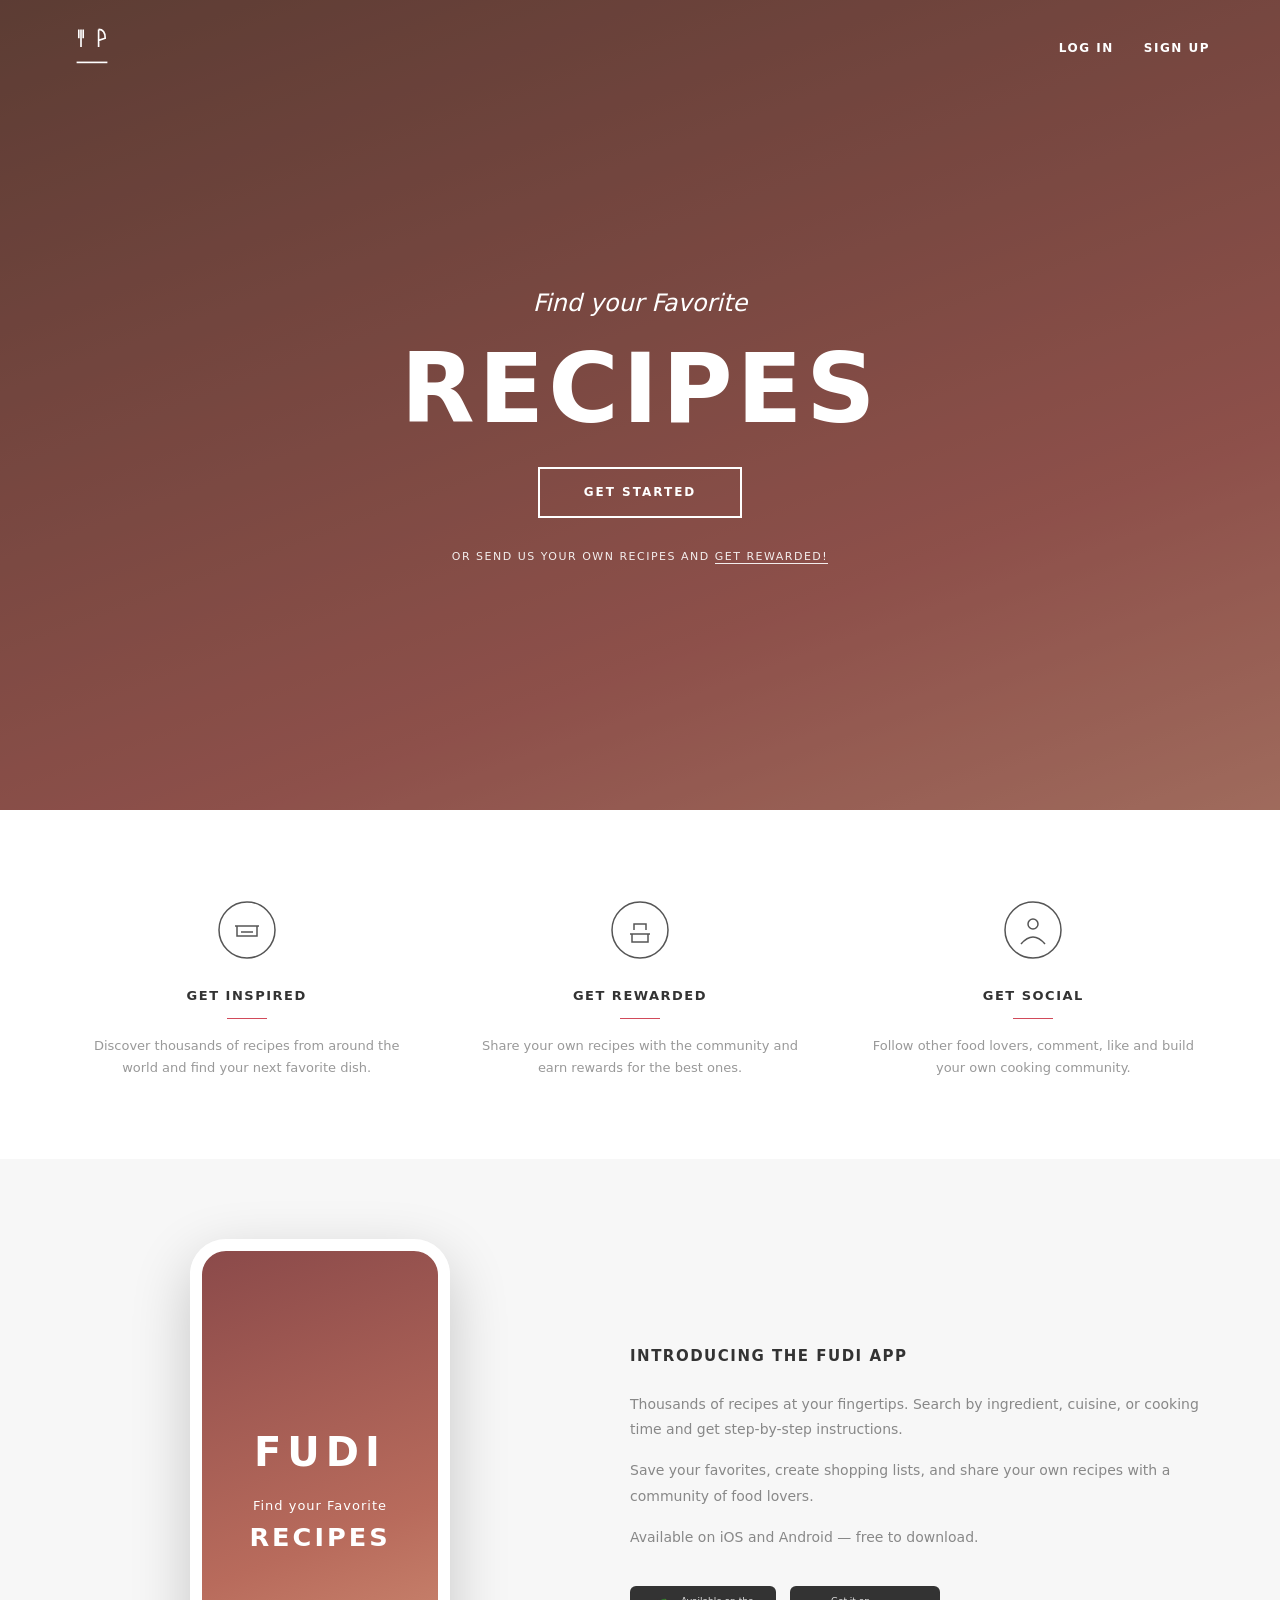
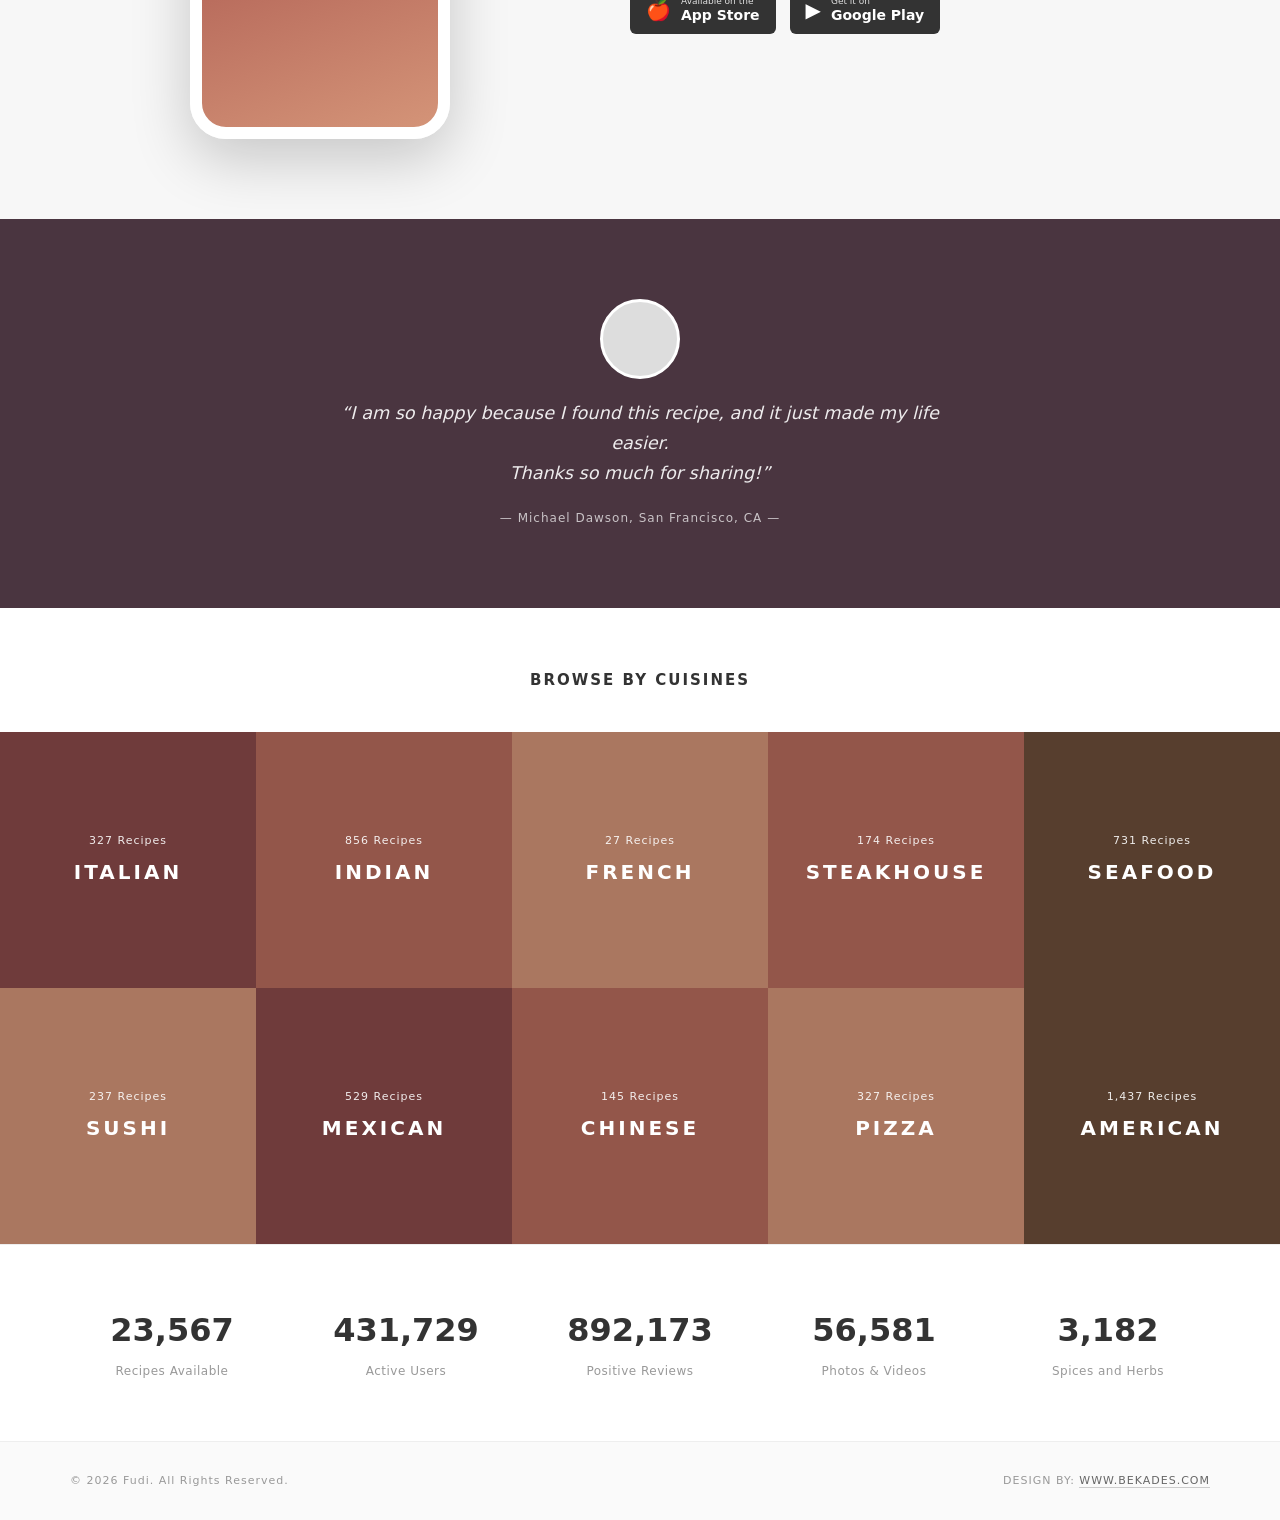
<file: index.html>
<!DOCTYPE html>
<html lang="en">
<head>
    <meta charset="UTF-8">
    <meta name="viewport" content="width=device-width, initial-scale=1.0">
    <title>FUDI — Find Your Favorite Recipes</title>
    <meta name="description" content="FUDI — discover 23,000+ recipes from world cuisines.">
    <link rel="stylesheet" href="style.css">
</head>
<body>

    <header class="header">
        <div class="container header__inner">
            <a href="index.html" class="logo">
                <svg class="logo__icon" viewBox="0 0 40 40" width="40" height="40" fill="none" stroke="currentColor" stroke-width="1.5">
                    <path d="M10 4 L10 20 M8 4 L8 12 M12 4 L12 12"/>
                    <path d="M26 4 L26 20 M26 4 Q32 4 32 12 L26 14"/>
                    <line x1="6" y1="34" x2="34" y2="34"/>
                </svg>
            </a>

            <nav class="nav">
                <ul class="nav__list">
                    <li><a href="#login" class="nav__link">LOG IN</a></li>
                    <li><a href="#signup" class="nav__link">SIGN UP</a></li>
                </ul>
                <button type="button" class="burger" aria-label="Open menu" aria-expanded="false">
                    <span></span><span></span><span></span>
                </button>
            </nav>
        </div>
    </header>

    <section class="hero">
        <div class="hero__overlay"></div>
        <div class="container hero__inner">
            <p class="hero__pre">Find your Favorite</p>
            <h1 class="hero__title">RECIPES</h1>
            <a href="#cuisines" class="btn btn--outline">GET STARTED</a>
            <p class="hero__note">OR SEND US YOUR OWN RECIPES AND <a href="#signup">GET REWARDED!</a></p>
        </div>
    </section>

    <section class="features">
        <div class="container features__inner">
            <article class="feature">
                <div class="feature__icon">
                    <svg viewBox="0 0 60 60" width="60" height="60" fill="none" stroke="#555" stroke-width="1.5">
                        <circle cx="30" cy="30" r="28"/>
                        <path d="M18 26 h24 M20 26 v10 h20 v-10 M24 32 h12"/>
                    </svg>
                </div>
                <h3 class="feature__title">GET INSPIRED</h3>
                <p class="feature__text">Discover thousands of recipes from around the world and find your next favorite dish.</p>
            </article>

            <article class="feature">
                <div class="feature__icon">
                    <svg viewBox="0 0 60 60" width="60" height="60" fill="none" stroke="#555" stroke-width="1.5">
                        <circle cx="30" cy="30" r="28"/>
                        <path d="M20 34 h20 M22 34 v8 h16 v-8 M24 30 v-6 h12 v6"/>
                    </svg>
                </div>
                <h3 class="feature__title">GET REWARDED</h3>
                <p class="feature__text">Share your own recipes with the community and earn rewards for the best ones.</p>
            </article>

            <article class="feature">
                <div class="feature__icon">
                    <svg viewBox="0 0 60 60" width="60" height="60" fill="none" stroke="#555" stroke-width="1.5">
                        <circle cx="30" cy="30" r="28"/>
                        <circle cx="30" cy="24" r="5"/>
                        <path d="M18 44 q12 -14 24 0"/>
                    </svg>
                </div>
                <h3 class="feature__title">GET SOCIAL</h3>
                <p class="feature__text">Follow other food lovers, comment, like and build your own cooking community.</p>
            </article>
        </div>
    </section>

    <section class="app">
        <div class="container app__inner">
            <div class="app__image">
                <div class="app__phone">
                    <div class="app__phone-screen">
                        <span class="app__phone-logo">FUDI</span>
                        <span class="app__phone-text">Find your Favorite<br><strong>RECIPES</strong></span>
                    </div>
                </div>
            </div>

            <div class="app__text">
                <h2 class="app__title">INTRODUCING THE FUDI APP</h2>
                <p>Thousands of recipes at your fingertips. Search by ingredient, cuisine, or cooking time and get step-by-step instructions.</p>
                <p>Save your favorites, create shopping lists, and share your own recipes with a community of food lovers.</p>
                <p>Available on iOS and Android — free to download.</p>

                <div class="app__stores">
                    <a href="#" class="store-btn">
                        <span class="store-btn__icon">🍎</span>
                        <span class="store-btn__text">
                            <small>Available on the</small>
                            <strong>App Store</strong>
                        </span>
                    </a>
                    <a href="#" class="store-btn">
                        <span class="store-btn__icon">▶</span>
                        <span class="store-btn__text">
                            <small>Get it on</small>
                            <strong>Google Play</strong>
                        </span>
                    </a>
                </div>
            </div>
        </div>
    </section>

    <section class="testimonial">
        <div class="container testimonial__inner">
            <div class="testimonial__avatar"></div>
            <blockquote class="testimonial__quote">
                “I am so happy because I found this recipe, and it just made my life easier.<br>
                Thanks so much for sharing!”
            </blockquote>
            <p class="testimonial__author">— Michael Dawson, San Francisco, CA —</p>
        </div>
    </section>

    <section id="cuisines" class="cuisines">
        <div class="container">
            <h2 class="cuisines__title">BROWSE BY CUISINES</h2>
        </div>

        <div class="cuisines__grid">
            <a href="#italian" class="cuisine"><span class="cuisine__count">327 Recipes</span><span class="cuisine__name">ITALIAN</span></a>
            <a href="#indian" class="cuisine"><span class="cuisine__count">856 Recipes</span><span class="cuisine__name">INDIAN</span></a>
            <a href="#french" class="cuisine"><span class="cuisine__count">27 Recipes</span><span class="cuisine__name">FRENCH</span></a>
            <a href="#steakhouse" class="cuisine"><span class="cuisine__count">174 Recipes</span><span class="cuisine__name">STEAKHOUSE</span></a>
            <a href="#seafood" class="cuisine"><span class="cuisine__count">731 Recipes</span><span class="cuisine__name">SEAFOOD</span></a>
            <a href="#sushi" class="cuisine"><span class="cuisine__count">237 Recipes</span><span class="cuisine__name">SUSHI</span></a>
            <a href="#mexican" class="cuisine"><span class="cuisine__count">529 Recipes</span><span class="cuisine__name">MEXICAN</span></a>
            <a href="#chinese" class="cuisine"><span class="cuisine__count">145 Recipes</span><span class="cuisine__name">CHINESE</span></a>
            <a href="#pizza" class="cuisine"><span class="cuisine__count">327 Recipes</span><span class="cuisine__name">PIZZA</span></a>
            <a href="#american" class="cuisine"><span class="cuisine__count">1,437 Recipes</span><span class="cuisine__name">AMERICAN</span></a>
        </div>
    </section>

    <section class="stats">
        <div class="container stats__inner">
            <div class="stat"><span class="stat__value">23,567</span><span class="stat__label">Recipes Available</span></div>
            <div class="stat"><span class="stat__value">431,729</span><span class="stat__label">Active Users</span></div>
            <div class="stat"><span class="stat__value">892,173</span><span class="stat__label">Positive Reviews</span></div>
            <div class="stat"><span class="stat__value">56,581</span><span class="stat__label">Photos &amp; Videos</span></div>
            <div class="stat"><span class="stat__value">3,182</span><span class="stat__label">Spices and Herbs</span></div>
        </div>
    </section>

    <footer class="footer">
        <div class="container footer__inner">
            <p class="footer__copy">© 2026 Fudi. All Rights Reserved.</p>
            <p class="footer__design">DESIGN BY: <a href="#">WWW.BEKADES.COM</a></p>
        </div>
    </footer>

    <script src="script.js"></script>
</body>
</html>
</file>
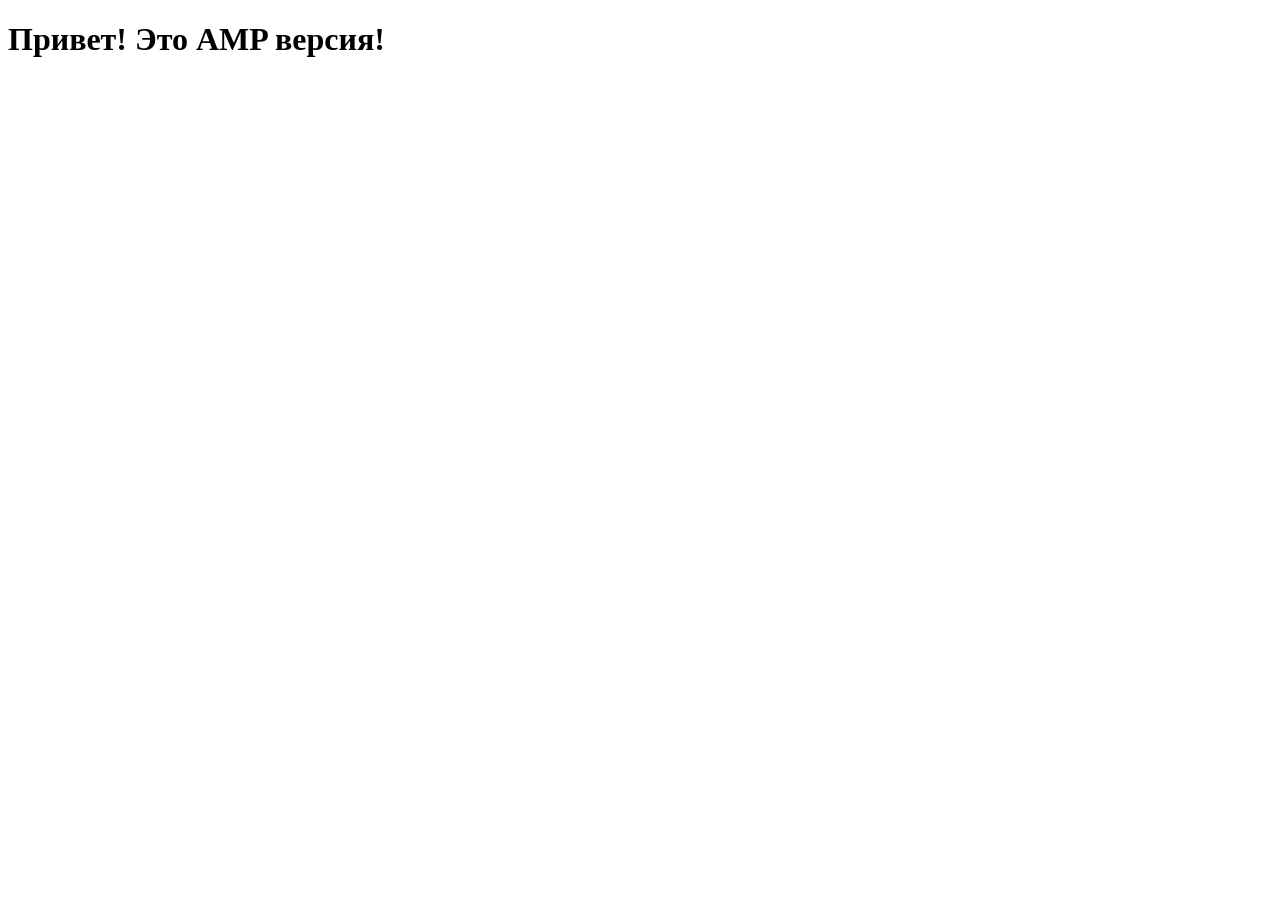
<file: amp.html>
<!DOCTYPE html>
<html ⚡ lang="en">
<head>
    <meta charset="UTF-8">
    <meta name="viewport" content="width=device-width, initial-scale=1.0">
    <title>FUDI — Find Your Favorite Recipes</title>
    <meta name="description" content="FUDI — discover 23,000+ recipes from world cuisines.">
    
    <script async src="https://cdn.ampproject.org/v0.js"></script>
    
    <style amp-custom>
        /* СЮДА МЫ ВСТАВИМ ВАШ CSS НА СЛЕДУЮЩЕМ ШАГЕ */
    </style>
    
    <style amp-boilerplate>body{-webkit-animation:-amp-start 8s steps(1,end) 0s 1 normal both;-moz-animation:-amp-start 8s steps(1,end) 0s 1 normal both;-ms-animation:-amp-start 8s steps(1,end) 0s 1 normal both;animation:-amp-start 8s steps(1,end) 0s 1 normal both}@-webkit-keyframes -amp-start{from{visibility:hidden}to{visibility:visible}}@-moz-keyframes -amp-start{from{visibility:hidden}to{visibility:visible}}@-ms-keyframes -amp-start{from{visibility:hidden}to{visibility:visible}}@-o-keyframes -amp-start{from{visibility:hidden}to{visibility:visible}}@keyframes -amp-start{from{visibility:hidden}to{visibility:visible}}</style><noscript><style amp-boilerplate>body{-webkit-animation:none;-moz-animation:none;-ms-animation:none;animation:none}</style></noscript>
</head>
<body>
    <!-- СЮДА МЫ ВСТАВИМ ВАШ HTML КОД ИЗ BODY НА СЛЕДУЮЩЕМ ШАГЕ -->
    <h1>Привет! Это AMP версия!</h1>
</body>
</html>
</file>
<file: style.css>
*,
*::before,
*::after {
    box-sizing: border-box;
    margin: 0;
    padding: 0;
}

html { scroll-behavior: smooth; }

body {
    font-family: 'Open Sans', system-ui, -apple-system, 'Segoe UI', Roboto, sans-serif;
    font-size: 16px;
    line-height: 1.6;
    color: #333;
    background: #fff;
}

img, svg { display: block; max-width: 100%; }
ul { list-style: none; }
a { color: inherit; text-decoration: none; }
button { font: inherit; cursor: pointer; background: none; border: none; color: inherit; }

.container {
    width: 100%;
    max-width: 1200px;
    margin: 0 auto;
    padding: 0 30px;
}

/* ШАПКА */
.header {
    position: absolute;
    top: 0; left: 0; right: 0;
    z-index: 10;
    padding: 25px 0;
    color: #fff;
}

.header__inner {
    display: flex;
    align-items: center;
    justify-content: space-between;
    gap: 20px;
}

.logo__icon { width: 44px; height: 44px; }

.nav {
    display: flex;
    align-items: center;
    gap: 30px;
}

.nav__list { display: flex; gap: 30px; }

.nav__link {
    font-size: 12px;
    font-weight: 700;
    letter-spacing: 1.5px;
    transition: opacity 0.25s;
}

.nav__link:hover { opacity: 0.7; }

.burger {
    display: none;
    flex-direction: column;
    gap: 5px;
    width: 24px;
}

.burger span {
    height: 2px;
    background: #fff;
    display: block;
    transition: transform 0.25s, opacity 0.25s;
}

.burger[aria-expanded="true"] span:nth-child(1) { transform: translateY(7px) rotate(45deg); }
.burger[aria-expanded="true"] span:nth-child(2) { opacity: 0; }
.burger[aria-expanded="true"] span:nth-child(3) { transform: translateY(-7px) rotate(-45deg); }

/* HERO */
.hero {
    position: relative;
    min-height: 90vh;
    display: flex;
    align-items: center;
    justify-content: center;
    text-align: center;
    color: #fff;
    padding: 140px 0 100px;
    background: linear-gradient(160deg, #6d4d3a 0%, #b86b5c 70%, #d49478 100%);
}

.hero__overlay {
    position: absolute;
    inset: 0;
    background: rgba(60, 30, 40, 0.35);
    pointer-events: none;
}

.hero__inner {
    position: relative;
    z-index: 2;
    display: flex;
    flex-direction: column;
    align-items: center;
    gap: 18px;
}

.hero__pre {
    font-style: italic;
    font-size: 1.5rem;
}

.hero__title {
    font-size: clamp(3rem, 10vw, 6rem);
    font-weight: 800;
    letter-spacing: 4px;
    line-height: 1;
}

.hero__note {
    font-size: 11px;
    letter-spacing: 1.5px;
    text-transform: uppercase;
    opacity: 0.9;
    margin-top: 12px;
}

.hero__note a { border-bottom: 1px solid #fff; }

.btn {
    display: inline-block;
    padding: 14px 44px;
    font-size: 12px;
    font-weight: 700;
    letter-spacing: 2px;
    text-transform: uppercase;
    transition: background 0.25s, color 0.25s;
}

.btn--outline {
    border: 2px solid #fff;
    color: #fff;
    margin-top: 12px;
}

.btn--outline:hover {
    background: #fff;
    color: #333;
}

/* ПРЕИМУЩЕСТВА */
.features { background: #fff; padding: 80px 0; }

.features__inner {
    display: flex;
    flex-wrap: wrap;
    justify-content: space-around;
    gap: 40px;
}

.feature {
    flex: 1 1 260px;
    max-width: 340px;
    text-align: center;
    display: flex;
    flex-direction: column;
    align-items: center;
    gap: 16px;
}

.feature__icon {
    width: 80px;
    height: 80px;
    display: flex;
    align-items: center;
    justify-content: center;
}

.feature__title {
    font-size: 13px;
    font-weight: 700;
    letter-spacing: 1.5px;
    color: #333;
    position: relative;
    padding-bottom: 12px;
}

.feature__title::after {
    content: "";
    position: absolute;
    left: 50%;
    bottom: 0;
    transform: translateX(-50%);
    width: 40px;
    height: 1px;
    background: #d14a5a;
}

.feature__text {
    font-size: 13px;
    color: #999;
    line-height: 1.7;
}

/* О ПРИЛОЖЕНИИ */
.app { background: #f7f7f7; padding: 80px 0; }

.app__inner {
    display: flex;
    flex-wrap: wrap;
    align-items: center;
    gap: 60px;
}

.app__image {
    flex: 1 1 320px;
    display: flex;
    justify-content: center;
}

.app__phone {
    width: 260px;
    height: 500px;
    border: 12px solid #fff;
    border-radius: 36px;
    background: linear-gradient(160deg, #8b4a4a 0%, #b86b5c 60%, #d49478 100%);
    box-shadow: 0 20px 60px rgba(0,0,0,0.2);
    display: flex;
    align-items: center;
    justify-content: center;
    overflow: hidden;
}

.app__phone-screen {
    display: flex;
    flex-direction: column;
    align-items: center;
    gap: 12px;
    color: #fff;
    text-align: center;
    padding: 20px;
}

.app__phone-logo {
    font-size: 2.5rem;
    font-weight: 800;
    letter-spacing: 6px;
}

.app__phone-text {
    font-size: 13px;
    letter-spacing: 1px;
    line-height: 1.6;
}

.app__phone-text strong {
    font-size: 1.6rem;
    display: block;
    letter-spacing: 3px;
}

.app__text {
    flex: 1 1 400px;
    display: flex;
    flex-direction: column;
    gap: 16px;
}

.app__title {
    font-size: 15px;
    font-weight: 700;
    letter-spacing: 1.5px;
    color: #333;
    margin-bottom: 8px;
}

.app__text p { font-size: 14px; color: #888; line-height: 1.8; }

.app__stores {
    display: flex;
    flex-wrap: wrap;
    gap: 14px;
    margin-top: 20px;
}

.store-btn {
    display: flex;
    align-items: center;
    gap: 10px;
    background: #333;
    color: #fff;
    padding: 8px 16px;
    border-radius: 6px;
    transition: background 0.25s;
}

.store-btn:hover { background: #111; }

.store-btn__icon { font-size: 20px; }

.store-btn__text {
    display: flex;
    flex-direction: column;
    line-height: 1.2;
    text-align: left;
}

.store-btn__text small { font-size: 9px; opacity: 0.85; }
.store-btn__text strong { font-size: 14px; }

/* ОТЗЫВ */
.testimonial {
    background: #4a3540;
    color: #fff;
    text-align: center;
    padding: 80px 0;
}

.testimonial__inner {
    display: flex;
    flex-direction: column;
    align-items: center;
    gap: 20px;
}

.testimonial__avatar {
    width: 80px;
    height: 80px;
    border-radius: 50%;
    background: #ddd;
    border: 3px solid #fff;
}

.testimonial__quote {
    font-size: 1.1rem;
    line-height: 1.7;
    max-width: 600px;
    font-style: italic;
    opacity: 0.9;
}

.testimonial__author {
    font-size: 12px;
    letter-spacing: 1px;
    opacity: 0.7;
}

/* КУХНИ */
.cuisines { background: #fff; padding: 60px 0 0; }

.cuisines__title {
    text-align: center;
    font-size: 15px;
    font-weight: 700;
    letter-spacing: 2px;
    color: #333;
    margin-bottom: 40px;
}

.cuisines__grid { display: flex; flex-wrap: wrap; }

.cuisine {
    flex: 1 1 20%;
    min-width: 180px;
    aspect-ratio: 1 / 1;
    background: #8b4a4a;
    display: flex;
    flex-direction: column;
    align-items: center;
    justify-content: center;
    gap: 6px;
    color: #fff;
    text-align: center;
    position: relative;
}

.cuisine:nth-child(2n) { background-color: #b86b5c; }
.cuisine:nth-child(3n) { background-color: #d49478; }
.cuisine:nth-child(5n) { background-color: #6d4d3a; }

.cuisine::before {
    content: "";
    position: absolute;
    inset: 0;
    background: rgba(0, 0, 0, 0.2);
    transition: background 0.3s;
}

.cuisine:hover::before { background: rgba(0, 0, 0, 0.45); }

.cuisine__count,
.cuisine__name {
    position: relative;
    z-index: 2;
}

.cuisine__count { font-size: 11px; letter-spacing: 1px; opacity: 0.9; }

.cuisine__name {
    font-size: 20px;
    font-weight: 800;
    letter-spacing: 3px;
}

/* СТАТИСТИКА */
.stats {
    background: #fff;
    padding: 60px 0;
    border-top: 1px solid #eee;
}

.stats__inner {
    display: flex;
    flex-wrap: wrap;
    justify-content: space-around;
    gap: 30px;
}

.stat {
    flex: 1 1 140px;
    display: flex;
    flex-direction: column;
    align-items: center;
    gap: 6px;
    text-align: center;
}

.stat__value { font-size: 2rem; font-weight: 800; color: #333; }
.stat__label { font-size: 12px; color: #999; letter-spacing: 0.5px; }

/* ПОДВАЛ */
.footer {
    background: #fafafa;
    padding: 30px 0;
    border-top: 1px solid #eee;
}

.footer__inner {
    display: flex;
    justify-content: space-between;
    flex-wrap: wrap;
    gap: 15px;
    font-size: 11px;
    letter-spacing: 1px;
    color: #999;
}

.footer__design a {
    color: #666;
    border-bottom: 1px solid #ccc;
}

.footer__design a:hover { color: #d14a5a; }

/* АДАПТИВНОСТЬ */
@media (max-width: 900px) {
    .app__inner { gap: 40px; }
    .cuisine { flex: 1 1 33.333%; }
}

@media (max-width: 600px) {
    .container { padding: 0 20px; }

    .burger { display: flex; }

    .nav__list {
        position: absolute;
        top: 100%;
        right: 20px;
        flex-direction: column;
        background: rgba(0, 0, 0, 0.9);
        padding: 20px 24px;
        border-radius: 8px;
        display: none;
        gap: 16px;
    }

    .nav--open .nav__list { display: flex; }

    .nav__link { font-size: 12px; }

    .hero { min-height: 70vh; padding: 100px 0 60px; }
    .hero__pre { font-size: 1.1rem; }

    .features { padding: 50px 0; }
    .app { padding: 50px 0; }

    .app__phone { width: 220px; height: 420px; }

    .cuisine { flex: 1 1 50%; min-width: 140px; }
    .cuisine__name { font-size: 16px; letter-spacing: 2px; }

    .stat__value { font-size: 1.5rem; }

    .footer__inner {
        flex-direction: column;
        align-items: center;
        text-align: center;
    }
}
</file>
